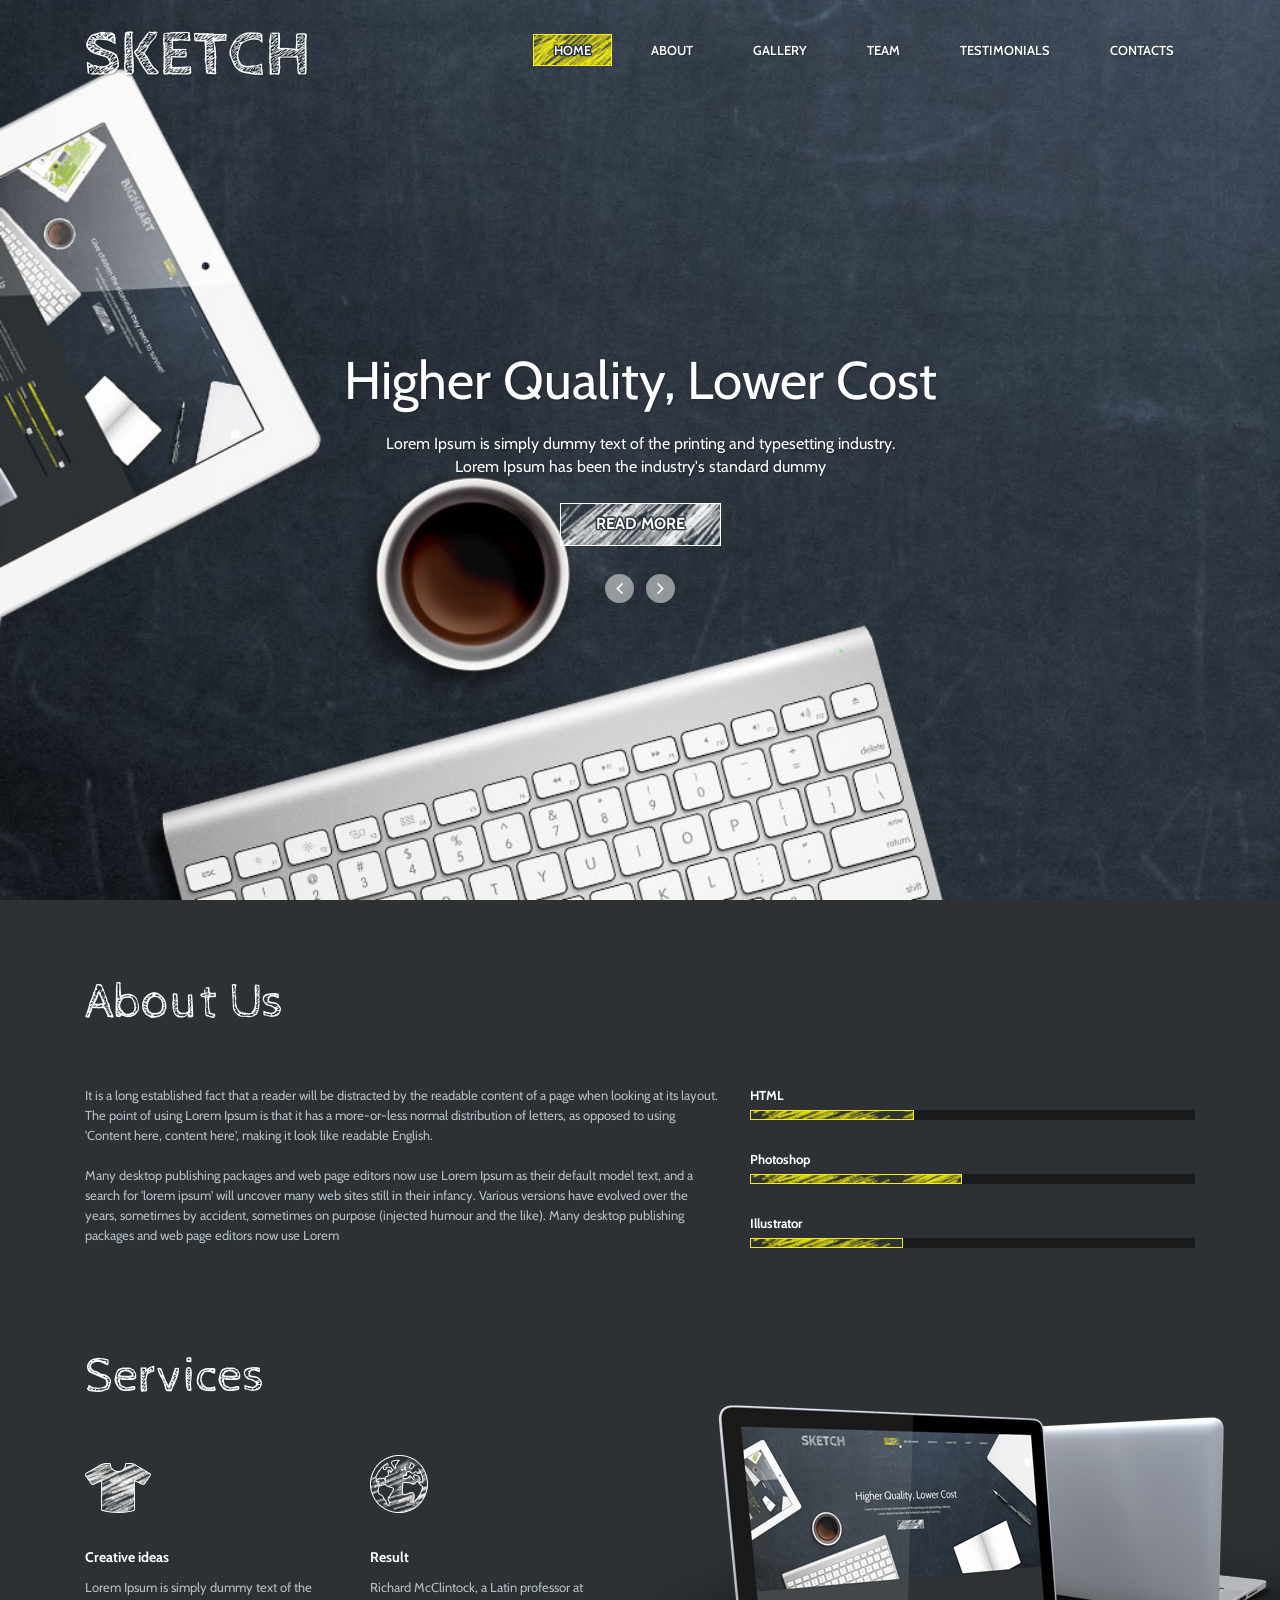
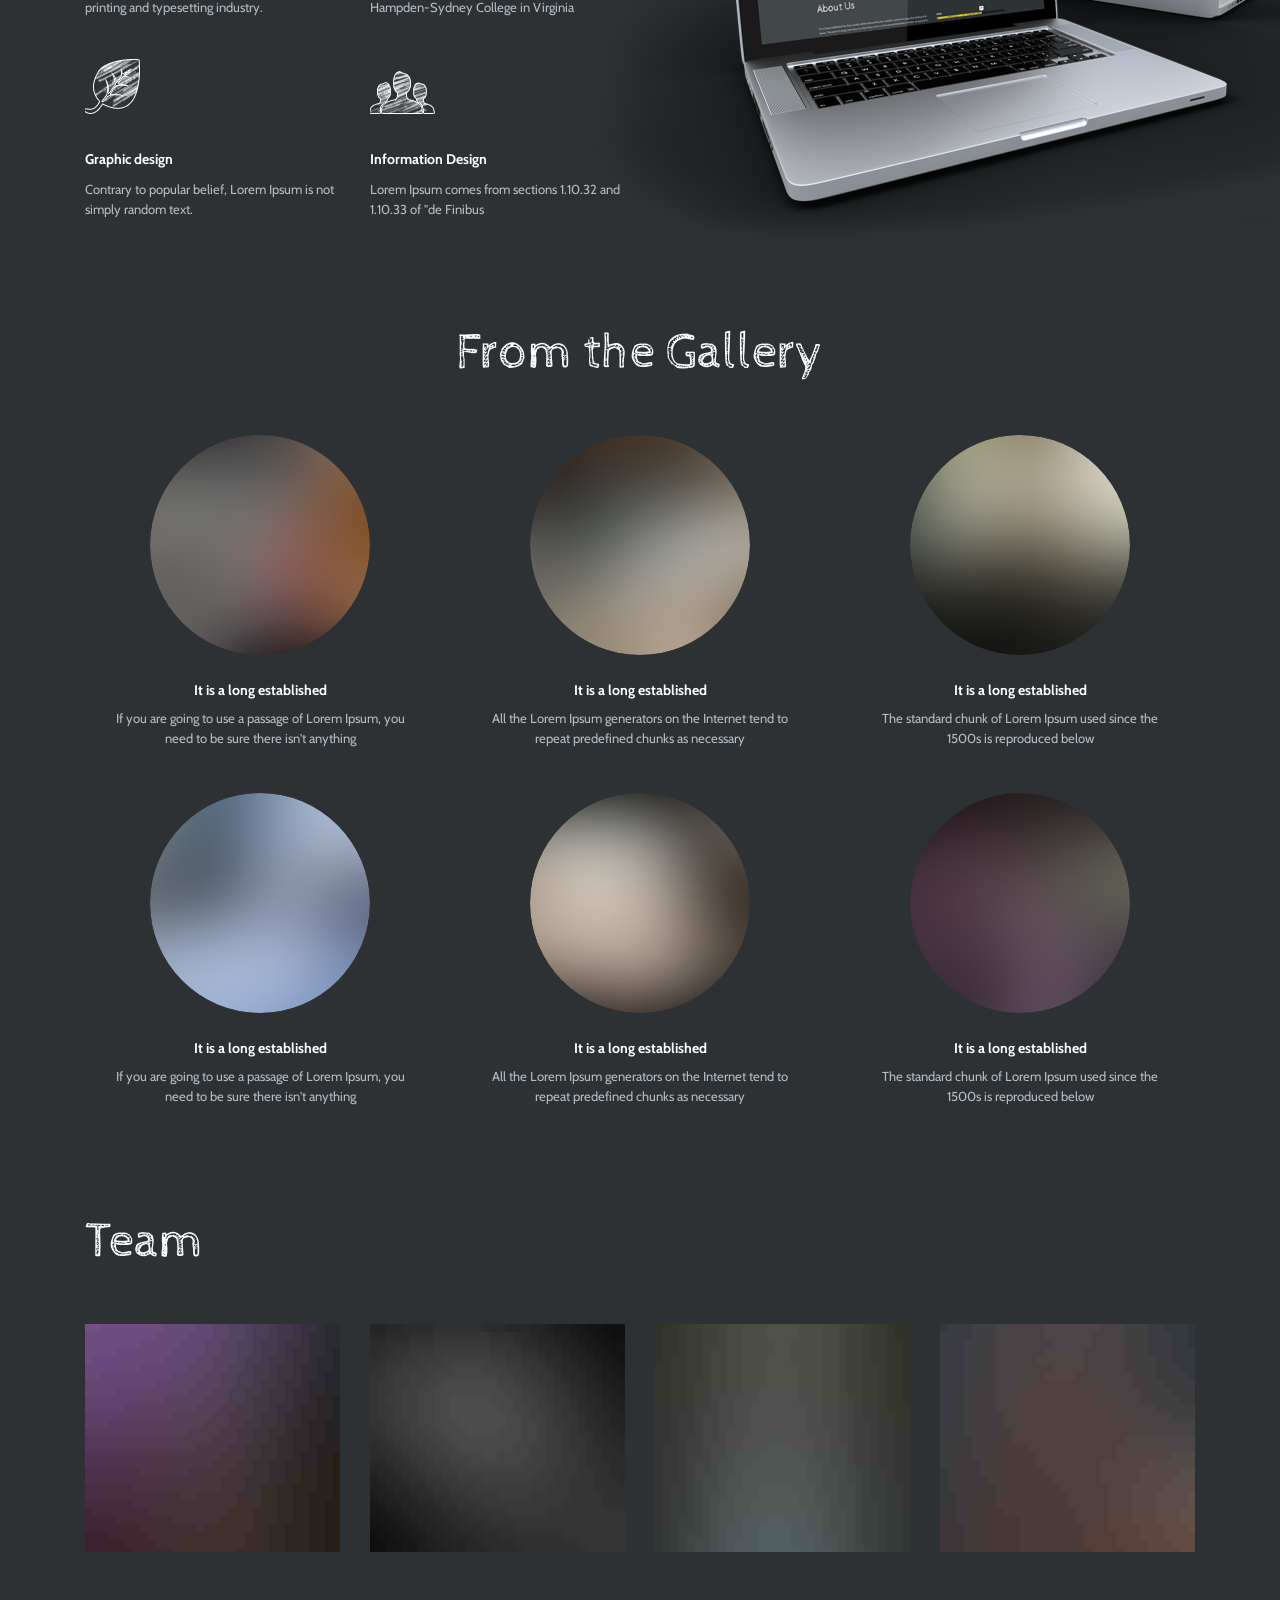
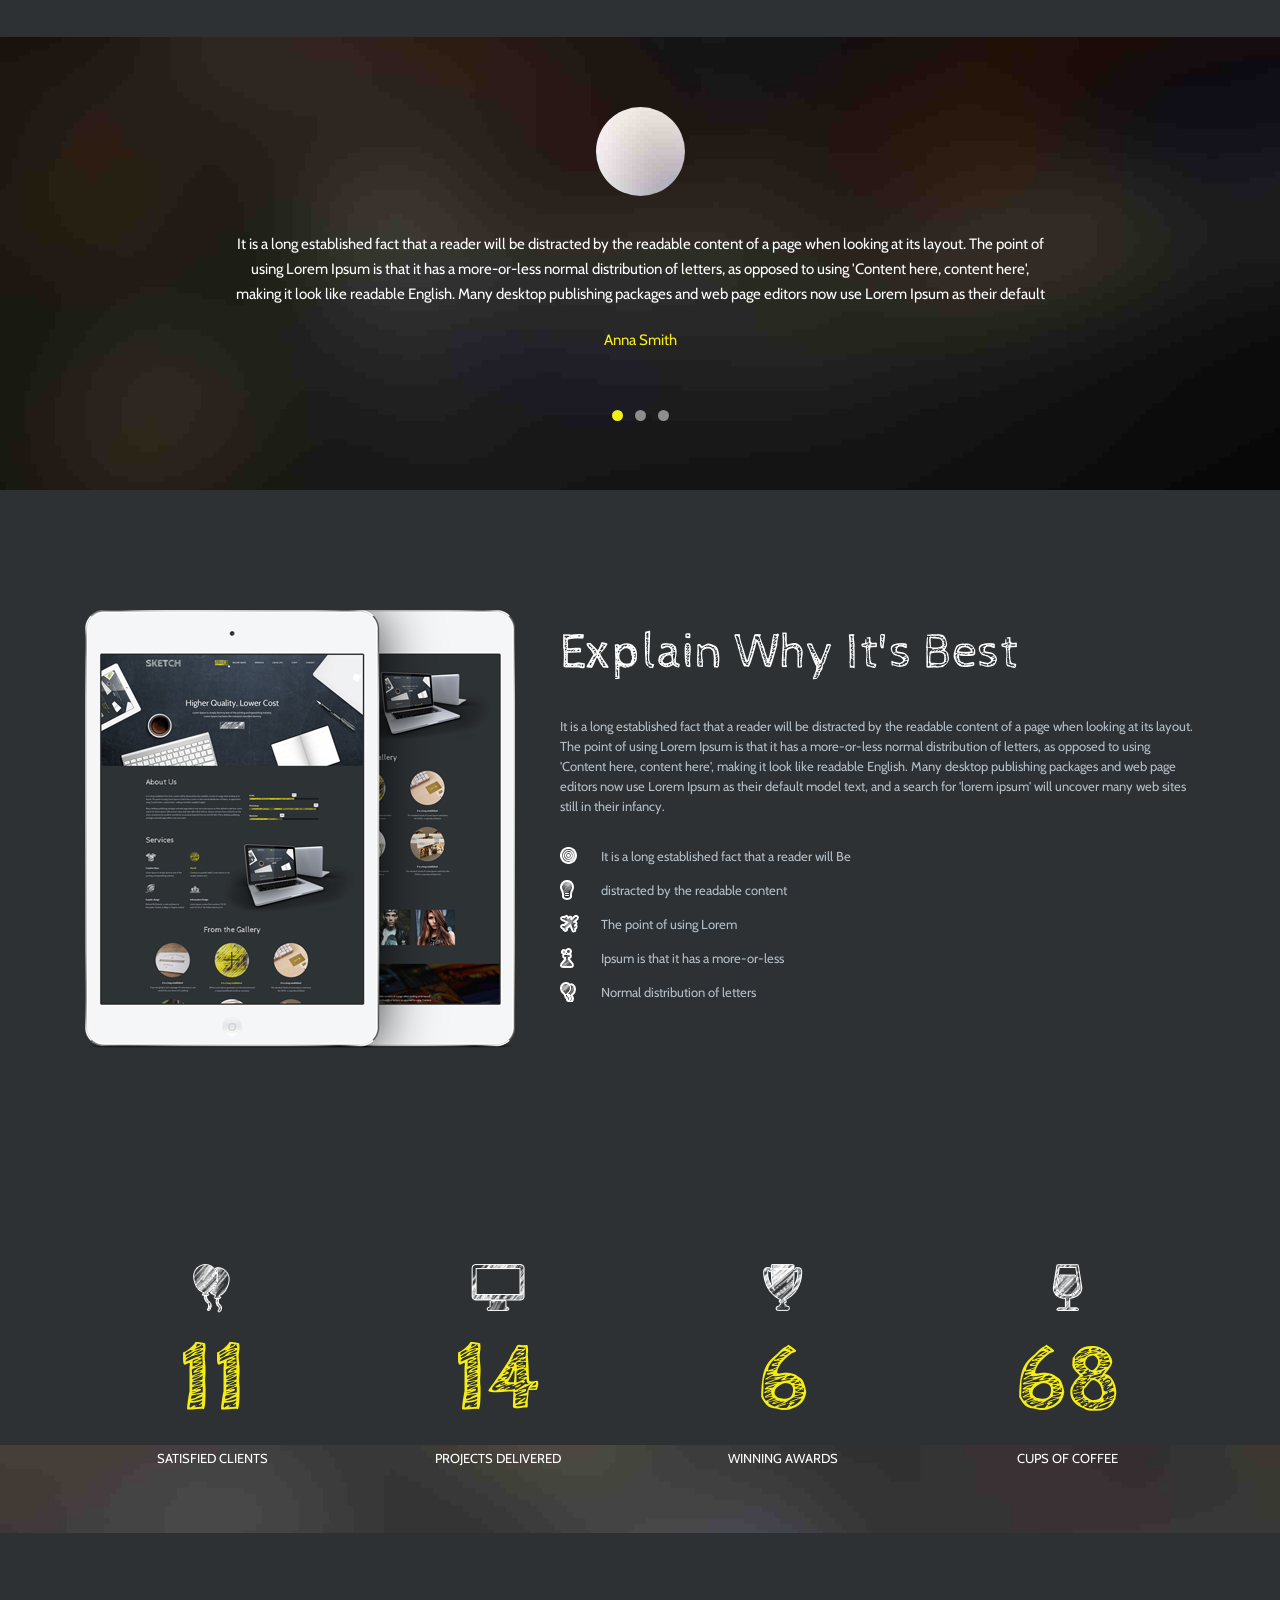
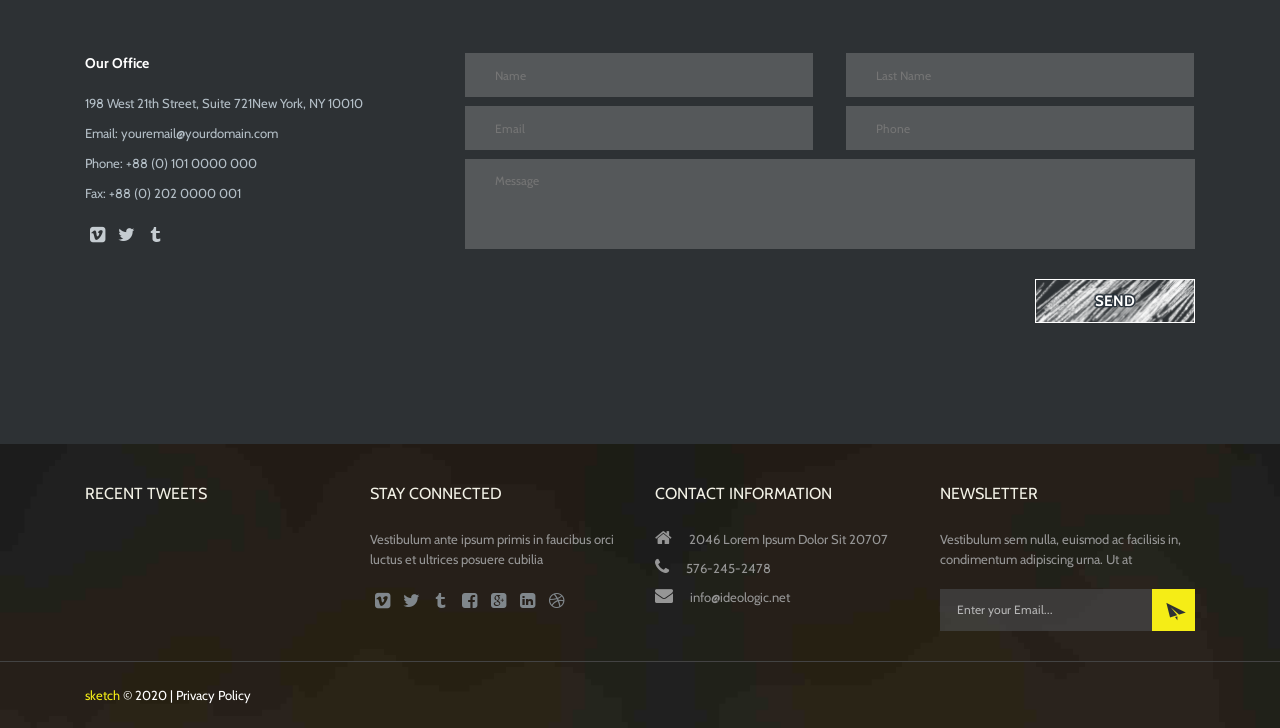
<file: original/index.html>
<!DOCTYPE html>
<html lang="en">
<head>

    <meta charset="utf-8">
    <title>SketchDev</title>
    <meta name="viewport" content="width=device-width, initial-scale=1.0">
    <meta name="description" content="">
    <meta name="author" content="">

    <link rel="shortcut icon" href="favicon.ico">

    <!-- css -->
    <link href="/original/css/bootstrap.min.css" rel="stylesheet" type="text/css" />
    <link href="/original/css/flexslider.css" rel="stylesheet" type="text/css" />
    <link href="/original/css/font-awesome.min.css" rel="stylesheet" type="text/css" />
    <link href="/original/css/prettyPhoto.css" rel="stylesheet" type="text/css" />
    <link href="/original/css/style.css" rel="stylesheet" type="text/css" />
    <link href="/original/css/responsive.css" rel="stylesheet" type="text/css" />

    <!-- Fonts -->
    <link href='http://fonts.googleapis.com/css?family=Cabin:400,400italic,500,500italic,600,600italic,700,700italic' rel='stylesheet' type='text/css'>
    <link href='http://fonts.googleapis.com/css?family=Cabin+Sketch:400,700' rel='stylesheet' type='text/css'>

    <!-- Scripts -->
    <!--[if IE]><script src="http://html5shiv.googlecode.com/svn/trunk/html5.js"></script><![endif]-->
    <!--[if IE]><html class="ie" lang="en"> <![endif]-->

    <script src="/original/js/jquery.min.js" type="text/javascript"></script>
    <script src="/original/js/bootstrap.min.js" type="text/javascript"></script>
    <script src="/original/js/jquery.flexslider-min.js" type="text/javascript"></script>
    <script src="/original/js/jquery.prettyPhoto.js" type="text/javascript"></script>

    <script src="/original/js/parallax.js" type="text/javascript"></script>
    <script src="/original/js/myscript.js" type="text/javascript"></script>



</head>
<body>

<!-- PAGE -->
<div id="page">

    <!-- HEADER -->
    <header>
        <div class="container">
            <div class="logo"><a href="index.php"><img src="images/logo.png" alt="" /></a></div>

            <div class="main_menu">
                <ul>
                    <li class="active scroll_btn"><a href="#home">Home</a></li>
                    <li class="scroll_btn"><a href="#about">About</a></li>
                    <li class="scroll_btn"><a href="#gallery">Gallery</a></li>
                    <li class="scroll_btn"><a href="#team">Team</a></li>
                    <li class="scroll_btn"><a href="#testimonials">Testimonials</a></li>
                    <li class="scroll_btn"><a href="#contacts">Contacts</a></li>
                </ul>
            </div><!-- //MENU -->
        </div>
    </header><!-- //HEADER -->


    <!-- HOME -->
    <section id="home" class="pad0">
        <div class="flexslider top_slider">
            <ul class="slides">
                <li class="slide1">
                    <div class="container">
                        <div class="top_slider_cap center">
                            <h1>Higher Quality, Lower Cost</h1>
                            <p>Lorem Ipsum is simply dummy text of the printing and typesetting industry. Lorem Ipsum has been the industry's standard dummy</p>
                            <a class="slide_btn_active" href="javascript:void(0);">Read More</a>
                        </div>
                    </div>
                </li>
                <li class="slide2">
                    <div class="container">
                        <div class="top_slider_cap center">
                            <h1>Lorem ipsum dolor sit amet, consetur</h1>
                            <p>Sed ut perspiciatis unde omnis iste natus error sit voluptatem accusantium doloremque laudantium, totam rem aperiam.</p>
                            <a class="slide_btn_active" href="javascript:void(0);">About Us</a>
                        </div>
                    </div>
                </li>
            </ul>
        </div>
    </section><!-- //HOME -->

    <section id="about">

        <!-- Container -->
        <div class="container">

            <!-- Page Title -->
            <div class="page_title">
                <h2>About Us</h2>
            </div><!-- //Page Title -->

            <!-- Row -->
            <div class="row">
                <div class="col-lg-7 col-md-7 padbot30">
                    <p>It is a long established fact that a reader will be distracted by the readable content of a page when looking at its layout. The point of using Lorem Ipsum is that it has a more-or-less normal distribution of letters, as opposed to using 'Content here, content here', making it look like readable English.</p>
                    <p>Many desktop publishing packages and web page editors now use Lorem Ipsum as their default model text, and a search for 'lorem ipsum' will uncover many web sites still in their infancy. Various versions have evolved over the years, sometimes by accident, sometimes on purpose (injected humour and the like). Many desktop publishing packages and web page editors now use Lorem</p>
                </div>
                <div class="col-lg-5 col-md-5 padbot30">
                    <div class="our-skills">
                        <div class="skill_item">
                            <span>HTML</span>
                            <div class="skill-bar" href="javascript:void(0);">
                                <div class="progress-complete" data-width="57%"></div>
                            </div>
                        </div>
                        <div class="skill_item">
                            <span>Photoshop</span>
                            <div class="skill-bar" href="javascript:void(0);">
                                <div class="progress-complete" data-width="97%"></div>
                            </div>
                        </div>
                        <div class="skill_item">
                            <span>Illustrator</span>
                            <div class="skill-bar" href="javascript:void(0);">
                                <div class="progress-complete" data-width="48%"></div>
                            </div>
                        </div>
                    </div>
                </div>
            </div><!-- //Row -->

            <div id="services">

                <!-- Page Title -->
                <div class="page_title">
                    <h2>Services</h2>
                </div><!-- //Page Title -->

                <!-- Row -->
                <div class="row services_wrap">
                    <div class="col-lg-3 col-md-3 col-sm-6 col-xs-6 col-ss-12">
                        <div class="service_item padbot30">
                            <div class="serv_icon_wrap">
                                <img class="serv_icon" src="images/serv_icon1.png" alt="" />
                                <img class="serv_icon_h" src="images/serv_icon1_h.png" alt="" />
                            </div>
                            <h4>Creative ideas</h4>
                            <span>Lorem Ipsum is simply dummy text of the printing and typesetting industry.</span>
                        </div>
                        <div class="service_item padbot30">
                            <div class="serv_icon_wrap">
                                <img class="serv_icon" src="images/serv_icon3.png" alt="" />
                                <img class="serv_icon_h" src="images/serv_icon3_h.png" alt="" />
                            </div>
                            <h4>Graphic design</h4>
                            <span>Contrary to popular belief, Lorem Ipsum is not simply random text.</span>
                        </div>
                    </div>
                    <div class="col-lg-3 col-md-3 col-sm-6 col-xs-6 col-ss-12">
                        <div class="service_item padbot30">
                            <div class="serv_icon_wrap">
                                <img class="serv_icon" src="images/serv_icon2.png" alt="" />
                                <img class="serv_icon_h" src="images/serv_icon2_h.png" alt="" />
                            </div>
                            <h4>Result</h4>
                            <span>Richard McClintock, a Latin professor at Hampden-Sydney College in Virginia</span>
                        </div>
                        <div class="service_item padbot30">
                            <div class="serv_icon_wrap">
                                <img class="serv_icon" src="images/serv_icon4.png" alt="" />
                                <img class="serv_icon_h" src="images/serv_icon4_h.png" alt="" />
                            </div>
                            <h4>Information Design</h4>
                            <span>Lorem Ipsum comes from sections 1.10.32 and 1.10.33 of "de Finibus</span>
                        </div>
                    </div>
                    <div class="services_img">
                        <img src="images/services_img.png" alt="" />
                    </div>
                </div><!-- //Row -->
            </div><!-- //Container -->
        </div><!-- //Container -->
    </section>

    <section id="gallery">

        <!-- Container -->
        <div class="container">

            <!-- Page Title -->
            <div class="page_title center">
                <h2>From the Gallery</h2>
            </div><!-- //Page Title -->

            <!-- Row -->
            <div class="row">
                <div class="col-lg-4 col-md-4 col-sm-4 col-xs-6 col-ss-12 padbot30">
                    <div class="gallery_item center">
                        <a class="gallery_img" href="images/gallery/1_big.jpg" rel="prettyPhoto[portfolio1]"><img src="images/gallery/1.jpg" alt="" /></a>
                        <h4 class="gallery_title"><a href="javascript:void(0);">It is a long established</a></h4>
                        <span>If you are going to use a passage of Lorem Ipsum, you need to be sure there isn't anything</span>
                    </div>
                </div>
                <div class="col-lg-4 col-md-4 col-sm-4 col-xs-6 col-ss-12 padbot30">
                    <div class="gallery_item center">
                        <a class="gallery_img" href="images/gallery/2_big.jpg" rel="prettyPhoto[portfolio1]"><img src="images/gallery/2.jpg" alt="" /></a>
                        <h4 class="gallery_title"><a href="javascript:void(0);">It is a long established</a></h4>
                        <span>All the Lorem Ipsum generators on the Internet tend to repeat predefined chunks as necessary</span>
                    </div>
                </div>
                <div class="col-lg-4 col-md-4 col-sm-4 col-xs-6 col-ss-12 padbot30">
                    <div class="gallery_item center">
                        <a class="gallery_img" href="images/gallery/3_big.jpg" rel="prettyPhoto[portfolio1]"><img src="images/gallery/3.jpg" alt="" /></a>
                        <h4 class="gallery_title"><a href="javascript:void(0);">It is a long established</a></h4>
                        <span>The standard chunk of Lorem Ipsum used since the 1500s  is reproduced below</span>
                    </div>
                </div>
                <div class="col-lg-4 col-md-4 col-sm-4 col-xs-6 col-ss-12 padbot30">
                    <div class="gallery_item center">
                        <a class="gallery_img" href="images/gallery/4_big.jpg" rel="prettyPhoto[portfolio1]"><img src="images/gallery/4.jpg" alt="" /></a>
                        <h4 class="gallery_title"><a href="javascript:void(0);">It is a long established</a></h4>
                        <span>If you are going to use a passage of Lorem Ipsum, you need to be sure there isn't anything</span>
                    </div>
                </div>
                <div class="col-lg-4 col-md-4 col-sm-4 col-xs-6 col-ss-12 padbot30">
                    <div class="gallery_item center">
                        <a class="gallery_img" href="images/gallery/5_big.jpg" rel="prettyPhoto[portfolio1]"><img src="images/gallery/5.jpg" alt="" /></a>
                        <h4 class="gallery_title"><a href="javascript:void(0);">It is a long established</a></h4>
                        <span>All the Lorem Ipsum generators on the Internet tend to repeat predefined chunks as necessary</span>
                    </div>
                </div>
                <div class="col-lg-4 col-md-4 col-sm-4 col-xs-6 col-ss-12 padbot30">
                    <div class="gallery_item center">
                        <a class="gallery_img" href="images/gallery/6_big.jpg" rel="prettyPhoto[portfolio1]"><img src="images/gallery/6.jpg" alt="" /></a>
                        <h4 class="gallery_title"><a href="javascript:void(0);">It is a long established</a></h4>
                        <span>The standard chunk of Lorem Ipsum used since the 1500s  is reproduced below</span>
                    </div>
                </div>
            </div><!-- //Row -->
        </div><!-- //Container -->
    </section>

    <section id="team">

        <!-- Container -->
        <div class="container">

            <!-- Page Title -->
            <div class="page_title">
                <h2>Team</h2>
            </div><!-- //Page Title -->


            <!-- Row -->
            <div class="row">
                <div class="team_wrap">
                    <div class="col-lg-3 col-md-3 col-sm-6 col-xs-6 col-ss-12 padbot30">
                        <div class="team_item center">
                            <div class="team_info">
                                <h3 class="team_name">John Smith</h3>
                                <h4 class="team_position">Designer</h4>
                            </div>
                            <img class="team_foto" src="images/team/1.jpg" alt="" />
                            <div class="team_social">
                                <a href="javascript:void(0);"><i class="fa fa-vimeo-square"></i></a>
                                <a href="javascript:void(0);"><i class="fa fa-twitter"></i></a>
                                <a href="javascript:void(0);"><i class="fa fa-facebook"></i></a>
                            </div>
                        </div>
                    </div>
                    <div class="col-lg-3 col-md-3 col-sm-6 col-xs-6 col-ss-12 padbot30">
                        <div class="team_item center">
                            <div class="team_info">
                                <h3 class="team_name">Anna Smith</h3>
                                <h4 class="team_position">Designer</h4>
                            </div>
                            <img class="team_foto" src="images/team/2.jpg" alt="" />
                            <div class="team_social">
                                <a href="javascript:void(0);"><i class="fa fa-vimeo-square"></i></a>
                                <a href="javascript:void(0);"><i class="fa fa-twitter"></i></a>
                                <a href="javascript:void(0);"><i class="fa fa-facebook"></i></a>
                            </div>
                        </div>
                    </div>
                    <div class="col-lg-3 col-md-3 col-sm-6 col-xs-6 col-ss-12 padbot30">
                        <div class="team_item center">
                            <div class="team_info">
                                <h3 class="team_name">John Smith</h3>
                                <h4 class="team_position">Designer</h4>
                            </div>
                            <img class="team_foto" src="images/team/3.jpg" alt="" />
                            <div class="team_social">
                                <a href="javascript:void(0);"><i class="fa fa-vimeo-square"></i></a>
                                <a href="javascript:void(0);"><i class="fa fa-twitter"></i></a>
                                <a href="javascript:void(0);"><i class="fa fa-facebook"></i></a>
                            </div>
                        </div>
                    </div>
                    <div class="col-lg-3 col-md-3 col-sm-6 col-xs-6 col-ss-12 padbot30">
                        <div class="team_item center">
                            <div class="team_info">
                                <h3 class="team_name">Anna Smith</h3>
                                <h4 class="team_position">Designer</h4>
                            </div>
                            <img class="team_foto" src="images/team/4.jpg" alt="" />
                            <div class="team_social">
                                <a href="javascript:void(0);"><i class="fa fa-vimeo-square"></i></a>
                                <a href="javascript:void(0);"><i class="fa fa-twitter"></i></a>
                                <a href="javascript:void(0);"><i class="fa fa-facebook"></i></a>
                            </div>
                        </div>
                    </div>
                </div>
            </div><!-- //Row -->
        </div><!-- //Container -->
    </section>

    <section id="testimonials">
        <div class="container">
            <div class="row">
                <div class="flexslider testimonials_carousel">
                    <ul class="slides">
                        <li>
                            <div class="testimonials_wrap">
                                <img src="images/testim_author1.jpg" alt="" />
                                <p>It is a long established fact that a reader will be distracted by the readable content of a page when looking at its layout. The point of using Lorem Ipsum is that it has a more-or-less normal distribution of letters, as opposed to using 'Content here, content here', making it look like readable English. Many desktop publishing packages and web page editors now use Lorem Ipsum as their default</p>
                                <span>Anna Smith</span>
                            </div>
                        </li>
                        <li>
                            <div class="testimonials_wrap">
                                <img src="images/testim_author2.jpg" alt="" />
                                <p>Sed ut perspiciatis unde omnis iste natus error sit voluptatem accusantium doloremque laudantium, totam rem aperiam, eaque ipsa quae ab illo inventore veritatis et quasi architecto beatae vitae dicta sunt explicabo. Nemo enim ipsam voluptatem quia voluptas sit aspernatur aut odit aut fugit, sed quia consequuntur magni dolores eos qui ratione voluptatem sequi nesciunt.</p>
                                <span>Anna Smith</span>
                            </div>
                        </li>
                        <li>
                            <div class="testimonials_wrap">
                                <img src="images/testim_author3.jpg" alt="" />
                                <p>Neque porro quisquam est, qui dolorem ipsum quia dolor sit amet, consectetur, adipisci velit, sed quia non numquam eius modi tempora incidunt ut labore et dolore magnam aliquam quaerat voluptatem. Ut enim ad minima veniam, quis nostrum exercitationem ullam corporis suscipit laboriosam, nisi ut aliquid ex ea commodi consequatur? Quis autem vel eum iure reprehenderit qui in ea voluptate velit esse quam nihil molestiae consequatur, vel illum qui dolorem eum fugiat quo voluptas nulla pariatur?</p>
                                <span>John Smith</span>
                            </div>
                        </li>
                    </ul>
                </div>
            </div>
        </div>
    </section>

    <section id="content_type9">
        <div class="container">
            <div class="row">
                <div class="col-lg-5 col-md-5 padbot30">
                    <img src="images/content_type9_img.png" alt="" />
                </div>
                <div class="col-lg-7 col-md-7 padbot30 content_type9_content">
                    <div class="page_title"><h2>Explain Why It's Best</h2></div>
                    <p class="margbot30">It is a long established fact that a reader will be distracted by the readable content of a page when looking at its layout. The point of using Lorem Ipsum is that it has a more-or-less normal distribution of letters, as opposed to using 'Content here, content here', making it look like readable English. Many desktop publishing packages and web page editors now use Lorem Ipsum as their default model text, and a search for 'lorem ipsum' will uncover many web sites still in their infancy.</p>
                    <ul>
                        <li><img src="images/i1.png" alt="" />It is a long established fact that a reader will Be</li>
                        <li><img src="images/i2.png" alt="" />distracted by the readable content</li>
                        <li><img src="images/i3.png" alt="" />The point of using Lorem</li>
                        <li><img src="images/i4.png" alt="" />Ipsum is that it has a more-or-less</li>
                        <li><img src="images/i5.png" alt="" />Normal distribution of letters</li>
                    </ul>
                </div>
            </div>
        </div>
    </section>

    <section id="facts">

        <!-- Container -->
        <div class="container">

            <!-- Row -->
            <div class="row">
                <div class="facts_wrap">
                    <div class="col-lg-3 col-md-3 col-sm-3 col-xs-3 padbot30">
                        <div data-perc="50" class="fun_fact center"><img src="images/fact_i1.png" alt="" /><span class="count">50</span><p>Satisfied clients</p></div>
                    </div>
                    <div class="col-lg-3 col-md-3 col-sm-3 col-xs-3 padbot30">
                        <div data-perc="68" class="fun_fact center"><img src="images/fact_i2.png" alt="" /><span class="count">68</span><p>Projects delivered</p></div>
                    </div>
                    <div class="col-lg-3 col-md-3 col-sm-3 col-xs-3 padbot30">
                        <div data-perc="28" class="fun_fact center"><img src="images/fact_i3.png" alt="" /><span class="count">28</span><p>Winning awards</p></div>
                    </div>
                    <div class="col-lg-3 col-md-3 col-sm-3 col-xs-3 padbot30">
                        <div data-perc="320" class="fun_fact center"><img src="images/fact_i4.png" alt="" /><span class="count">320</span><p>Cups of coffee</p></div>
                    </div>
                    <script>
                        jQuery(document).ready(function() {
                            jQuery('#facts').appear(function() {
                                jQuery("#facts .fun_fact .count").each(function() {
                                    var counter = jQuery(this).html();
                                    jQuery(this).countTo({
                                        from: 0,
                                        to: counter,
                                        speed: 3500,
                                        refreshInterval: 20,
                                    });
                                });
                            });
                        });
                    </script>
                </div>
            </div><!-- //Row -->
        </div><!-- //Container -->
    </section>

    <section id="contacts">
        <div class="container">
            <div class="row">
                <div class="col-lg-4 col-md-4 col-sm-4 padbot30 ouroffice_wrap">
                    <h4>Our Office</h4>
                    <ul>
                        <li>198  West 21th Street, Suite 721New York, NY 10010</li>
                        <li>Email: youremail@yourdomain.com</li>
                        <li>Phone: +88 (0) 101 0000 000</li>
                        <li>Fax: +88 (0) 202 0000 001</li>
                    </ul>
                    <div class="social">
                        <a href="javascript:void(0);"><i class="fa fa-vimeo-square"></i></a>
                        <a href="javascript:void(0);"><i class="fa fa-twitter"></i></a>
                        <a href="javascript:void(0);"><i class="fa fa-tumblr"></i></a>
                    </div>
                </div>
                <div class="col-lg-8 col-md-8 col-sm-8 padbot30">
                    <div class="contact_form">
                        <div id="note"></div>
                        <div id="fields">
                            <form id="ajax-contact-form" action="">
                                <input type="text" name="name" value="" placeholder="Name" />
                                <input class="marg0" type="text" name="last-name" value="" placeholder="Last Name" />
                                <input type="text" name="email" value="" placeholder="Email" />
                                <input class="marg0" type="text" name="Phone" value="" placeholder="Phone" />
                                <textarea name="message" placeholder="Message" ></textarea><br>
                                <input type="submit" value="Send" />
                                <div class="clear"></div>
                            </form>
                        </div>
                    </div>
                </div>
            </div>
        </div><!-- //Container -->
    </section>

    <footer>
        <div class="container">
            <div class="row">
                <div class="col-lg-3 col-md-3 col-sm-6 padbot30">
                    <div class="widget widget_twitter">
                        <h4>Recent tweets</h4>
                        <div class="twitter_wrap">
                            <ul class="twitter_list tweet_module"></ul>
                        </div>
                    </div>
                </div>
                <div class="col-lg-3 col-md-3 col-sm-6 padbot30">
                    <div class="widget widget_stay_connected">
                        <h4>Stay connected</h4>
                        <p>Vestibulum ante ipsum primis in faucibus orci luctus et ultrices posuere cubilia</p>
                        <div class="social">
                            <a href="javascript:void(0);"><i class="fa fa-vimeo-square"></i></a>
                            <a href="javascript:void(0);"><i class="fa fa-twitter"></i></a>
                            <a href="javascript:void(0);"><i class="fa fa-tumblr"></i></a>
                            <a href="javascript:void(0);"><i class="fa fa-facebook-square"></i></a>
                            <a href="javascript:void(0);"><i class="fa fa-google-plus-square"></i></a>
                            <a href="javascript:void(0);"><i class="fa fa-linkedin-square"></i></a>
                            <a href="javascript:void(0);"><i class="fa fa-dribbble"></i></a>
                        </div>
                    </div>
                </div>

                <div class="widgets_clear clear"></div>

                <div class="col-lg-3 col-md-3 col-sm-6 padbot30">
                    <div class="widget widget_contact_inf">
                        <h4>Contact Information</h4>
                        <ul>
                            <li><i class="fa fa-home"></i><span>2046 Lorem Ipsum Dolor Sit 20707</span></li>
                            <li><i class="fa fa-phone"></i><span>576-245-2478</span></li>
                            <li><i class="fa fa-envelope"></i><span>info@ideologic.net</span></li>
                        </ul>
                    </div>
                </div>
                <div class="col-lg-3 col-md-3 col-sm-6 padbot30">
                    <div class="widget widget_contact_inf">
                        <h4>Newsletter</h4>
                        <p>Vestibulum sem nulla, euismod ac facilisis in, condimentum adipiscing urna. Ut at</p>
                        <div class="newsletter_form">
                            <form action="">
                                <input type="text" name="email" value="Enter your Email..." onFocus="if (this.value == 'Enter your Email...') this.value = '';" onBlur="if (this.value == '') this.value = 'Enter your Email...';" />
                                <input type="submit" value="Submit" />
                            </form>
                        </div>
                    </div>
                </div>
            </div>
        </div>

        <div id="copyright">
            <div class="container"><span>sketch</span> © 2020 | Privacy Policy</div>
        </div>
    </footer>
</div><!-- //Page -->
</body>
</html>
</file>
<file: original/css/prettyPhoto.css>
div.pp_default .pp_top,div.pp_default .pp_top .pp_middle,div.pp_default .pp_top .pp_left,div.pp_default .pp_top .pp_right,div.pp_default .pp_bottom,div.pp_default .pp_bottom .pp_left,div.pp_default .pp_bottom .pp_middle,div.pp_default .pp_bottom .pp_right{height:13px}
div.pp_default .pp_top .pp_left{background:url(../images/prettyPhoto/default/sprite.png) -78px -93px no-repeat}
div.pp_default .pp_top .pp_middle{background:url(../images/prettyPhoto/default/sprite_x.png) top left repeat-x}
div.pp_default .pp_top .pp_right{background:url(../images/prettyPhoto/default/sprite.png) -112px -93px no-repeat}
div.pp_default .pp_content .ppt{color:#f8f8f8}
div.pp_default .pp_content_container .pp_left{background:url(../images/prettyPhoto/default/sprite_y.png) -7px 0 repeat-y;padding-left:13px}
div.pp_default .pp_content_container .pp_right{background:url(../images/prettyPhoto/default/sprite_y.png) top right repeat-y;padding-right:13px}
div.pp_default .pp_next:hover{background:url(../images/prettyPhoto/default/sprite_next.png) center right no-repeat;cursor:pointer}
div.pp_default .pp_previous:hover{background:url(../images/prettyPhoto/default/sprite_prev.png) center left no-repeat;cursor:pointer}
div.pp_default .pp_expand{background:url(../images/prettyPhoto/default/sprite.png) 0 -29px no-repeat;cursor:pointer;width:28px;height:28px}
div.pp_default .pp_expand:hover{background:url(../images/prettyPhoto/default/sprite.png) 0 -56px no-repeat;cursor:pointer}
div.pp_default .pp_contract{background:url(../images/prettyPhoto/default/sprite.png) 0 -84px no-repeat;cursor:pointer;width:28px;height:28px}
div.pp_default .pp_contract:hover{background:url(../images/prettyPhoto/default/sprite.png) 0 -113px no-repeat;cursor:pointer}
div.pp_default .pp_close{width:30px;height:30px;background:url(../images/prettyPhoto/default/sprite.png) 2px 1px no-repeat;cursor:pointer}
div.pp_default .pp_gallery ul li a{background:url(../images/prettyPhoto/default/default_thumb.png) center center #f8f8f8;border:1px solid #aaa}
div.pp_default .pp_social{margin-top:7px}
div.pp_default .pp_gallery a.pp_arrow_previous,div.pp_default .pp_gallery a.pp_arrow_next{position:static;left:auto}
div.pp_default .pp_nav .pp_play,div.pp_default .pp_nav .pp_pause{background:url(../images/prettyPhoto/default/sprite.png) -51px 1px no-repeat;height:30px;width:30px}
div.pp_default .pp_nav .pp_pause{background-position:-51px -29px}
div.pp_default a.pp_arrow_previous,div.pp_default a.pp_arrow_next{background:url(../images/prettyPhoto/default/sprite.png) -31px -3px no-repeat;height:20px;width:20px;margin:4px 0 0}
div.pp_default a.pp_arrow_next{left:52px;background-position:-82px -3px}
div.pp_default .pp_content_container .pp_details{margin-top:5px}
div.pp_default .pp_nav{clear:none;height:30px;width:110px;position:relative}
div.pp_default .pp_nav .currentTextHolder{font-family:Georgia;font-style:italic;color:#999;font-size:11px;left:75px;line-height:25px;position:absolute;top:2px;margin:0;padding:0 0 0 10px}
div.pp_default .pp_close:hover,div.pp_default .pp_nav .pp_play:hover,div.pp_default .pp_nav .pp_pause:hover,div.pp_default .pp_arrow_next:hover,div.pp_default .pp_arrow_previous:hover{opacity:0.7}
div.pp_default .pp_description{font-size:11px;font-weight:700;line-height:14px;margin:5px 50px 5px 0}
div.pp_default .pp_bottom .pp_left{background:url(../images/prettyPhoto/default/sprite.png) -78px -127px no-repeat}
div.pp_default .pp_bottom .pp_middle{background:url(../images/prettyPhoto/default/sprite_x.png) bottom left repeat-x}
div.pp_default .pp_bottom .pp_right{background:url(../images/prettyPhoto/default/sprite.png) -112px -127px no-repeat}
div.pp_default .pp_loaderIcon{background:url(../images/prettyPhoto/default/loader.gif) center center no-repeat}
div.light_rounded .pp_top .pp_left{background:url(../images/prettyPhoto/light_rounded/sprite.png) -88px -53px no-repeat}
div.light_rounded .pp_top .pp_right{background:url(../images/prettyPhoto/light_rounded/sprite.png) -110px -53px no-repeat}
div.light_rounded .pp_next:hover{background:url(../images/prettyPhoto/light_rounded/btnNext.png) center right no-repeat;cursor:pointer}
div.light_rounded .pp_previous:hover{background:url(../images/prettyPhoto/light_rounded/btnPrevious.png) center left no-repeat;cursor:pointer}
div.light_rounded .pp_expand{background:url(../images/prettyPhoto/light_rounded/sprite.png) -31px -26px no-repeat;cursor:pointer}
div.light_rounded .pp_expand:hover{background:url(../images/prettyPhoto/light_rounded/sprite.png) -31px -47px no-repeat;cursor:pointer}
div.light_rounded .pp_contract{background:url(../images/prettyPhoto/light_rounded/sprite.png) 0 -26px no-repeat;cursor:pointer}
div.light_rounded .pp_contract:hover{background:url(../images/prettyPhoto/light_rounded/sprite.png) 0 -47px no-repeat;cursor:pointer}
div.light_rounded .pp_close{width:75px;height:22px;background:url(../images/prettyPhoto/light_rounded/sprite.png) -1px -1px no-repeat;cursor:pointer}
div.light_rounded .pp_nav .pp_play{background:url(../images/prettyPhoto/light_rounded/sprite.png) -1px -100px no-repeat;height:15px;width:14px}
div.light_rounded .pp_nav .pp_pause{background:url(../images/prettyPhoto/light_rounded/sprite.png) -24px -100px no-repeat;height:15px;width:14px}
div.light_rounded .pp_arrow_previous{background:url(../images/prettyPhoto/light_rounded/sprite.png) 0 -71px no-repeat}
div.light_rounded .pp_arrow_next{background:url(../images/prettyPhoto/light_rounded/sprite.png) -22px -71px no-repeat}
div.light_rounded .pp_bottom .pp_left{background:url(../images/prettyPhoto/light_rounded/sprite.png) -88px -80px no-repeat}
div.light_rounded .pp_bottom .pp_right{background:url(../images/prettyPhoto/light_rounded/sprite.png) -110px -80px no-repeat}
div.dark_rounded .pp_top .pp_left{background:url(../images/prettyPhoto/dark_rounded/sprite.png) -88px -53px no-repeat}
div.dark_rounded .pp_top .pp_right{background:url(../images/prettyPhoto/dark_rounded/sprite.png) -110px -53px no-repeat}
div.dark_rounded .pp_content_container .pp_left{background:url(../images/prettyPhoto/dark_rounded/contentPattern.png) top left repeat-y}
div.dark_rounded .pp_content_container .pp_right{background:url(../images/prettyPhoto/dark_rounded/contentPattern.png) top right repeat-y}
div.dark_rounded .pp_next:hover{background:url(../images/prettyPhoto/dark_rounded/btnNext.png) center right no-repeat;cursor:pointer}
div.dark_rounded .pp_previous:hover{background:url(../images/prettyPhoto/dark_rounded/btnPrevious.png) center left no-repeat;cursor:pointer}
div.dark_rounded .pp_expand{background:url(../images/prettyPhoto/dark_rounded/sprite.png) -31px -26px no-repeat;cursor:pointer}
div.dark_rounded .pp_expand:hover{background:url(../images/prettyPhoto/dark_rounded/sprite.png) -31px -47px no-repeat;cursor:pointer}
div.dark_rounded .pp_contract{background:url(../images/prettyPhoto/dark_rounded/sprite.png) 0 -26px no-repeat;cursor:pointer}
div.dark_rounded .pp_contract:hover{background:url(../images/prettyPhoto/dark_rounded/sprite.png) 0 -47px no-repeat;cursor:pointer}
div.dark_rounded .pp_close{width:75px;height:22px;background:url(../images/prettyPhoto/dark_rounded/sprite.png) -1px -1px no-repeat;cursor:pointer}
div.dark_rounded .pp_description{margin-right:85px;color:#fff}
div.dark_rounded .pp_nav .pp_play{background:url(../images/prettyPhoto/dark_rounded/sprite.png) -1px -100px no-repeat;height:15px;width:14px}
div.dark_rounded .pp_nav .pp_pause{background:url(../images/prettyPhoto/dark_rounded/sprite.png) -24px -100px no-repeat;height:15px;width:14px}
div.dark_rounded .pp_arrow_previous{background:url(../images/prettyPhoto/dark_rounded/sprite.png) 0 -71px no-repeat}
div.dark_rounded .pp_arrow_next{background:url(../images/prettyPhoto/dark_rounded/sprite.png) -22px -71px no-repeat}
div.dark_rounded .pp_bottom .pp_left{background:url(../images/prettyPhoto/dark_rounded/sprite.png) -88px -80px no-repeat}
div.dark_rounded .pp_bottom .pp_right{background:url(../images/prettyPhoto/dark_rounded/sprite.png) -110px -80px no-repeat}
div.dark_rounded .pp_loaderIcon{background:url(../images/prettyPhoto/dark_rounded/loader.gif) center center no-repeat}
div.dark_square .pp_left,div.dark_square .pp_middle,div.dark_square .pp_right,div.dark_square .pp_content{background:#000}
div.dark_square .pp_description{color:#fff;margin:0 85px 0 0}
div.dark_square .pp_loaderIcon{background:url(../images/prettyPhoto/dark_square/loader.gif) center center no-repeat}
div.dark_square .pp_expand{background:url(../images/prettyPhoto/dark_square/sprite.png) -31px -26px no-repeat;cursor:pointer}
div.dark_square .pp_expand:hover{background:url(../images/prettyPhoto/dark_square/sprite.png) -31px -47px no-repeat;cursor:pointer}
div.dark_square .pp_contract{background:url(../images/prettyPhoto/dark_square/sprite.png) 0 -26px no-repeat;cursor:pointer}
div.dark_square .pp_contract:hover{background:url(../images/prettyPhoto/dark_square/sprite.png) 0 -47px no-repeat;cursor:pointer}
div.dark_square .pp_close{width:75px;height:22px;background:url(../images/prettyPhoto/dark_square/sprite.png) -1px -1px no-repeat;cursor:pointer}
div.dark_square .pp_nav{clear:none}
div.dark_square .pp_nav .pp_play{background:url(../images/prettyPhoto/dark_square/sprite.png) -1px -100px no-repeat;height:15px;width:14px}
div.dark_square .pp_nav .pp_pause{background:url(../images/prettyPhoto/dark_square/sprite.png) -24px -100px no-repeat;height:15px;width:14px}
div.dark_square .pp_arrow_previous{background:url(../images/prettyPhoto/dark_square/sprite.png) 0 -71px no-repeat}
div.dark_square .pp_arrow_next{background:url(../images/prettyPhoto/dark_square/sprite.png) -22px -71px no-repeat}
div.dark_square .pp_next:hover{background:url(../images/prettyPhoto/dark_square/btnNext.png) center right no-repeat;cursor:pointer}
div.dark_square .pp_previous:hover{background:url(../images/prettyPhoto/dark_square/btnPrevious.png) center left no-repeat;cursor:pointer}
div.light_square .pp_expand{background:url(../images/prettyPhoto/light_square/sprite.png) -31px -26px no-repeat;cursor:pointer}
div.light_square .pp_expand:hover{background:url(../images/prettyPhoto/light_square/sprite.png) -31px -47px no-repeat;cursor:pointer}
div.light_square .pp_contract{background:url(../images/prettyPhoto/light_square/sprite.png) 0 -26px no-repeat;cursor:pointer}
div.light_square .pp_contract:hover{background:url(../images/prettyPhoto/light_square/sprite.png) 0 -47px no-repeat;cursor:pointer}
div.light_square .pp_close{width:75px;height:22px;background:url(../images/prettyPhoto/light_square/sprite.png) -1px -1px no-repeat;cursor:pointer}
div.light_square .pp_nav .pp_play{background:url(../images/prettyPhoto/light_square/sprite.png) -1px -100px no-repeat;height:15px;width:14px}
div.light_square .pp_nav .pp_pause{background:url(../images/prettyPhoto/light_square/sprite.png) -24px -100px no-repeat;height:15px;width:14px}
div.light_square .pp_arrow_previous{background:url(../images/prettyPhoto/light_square/sprite.png) 0 -71px no-repeat}
div.light_square .pp_arrow_next{background:url(../images/prettyPhoto/light_square/sprite.png) -22px -71px no-repeat}
div.light_square .pp_next:hover{background:url(../images/prettyPhoto/light_square/btnNext.png) center right no-repeat;cursor:pointer}
div.light_square .pp_previous:hover{background:url(../images/prettyPhoto/light_square/btnPrevious.png) center left no-repeat;cursor:pointer}
div.facebook .pp_top .pp_left{background:url(../images/prettyPhoto/facebook/sprite.png) -88px -53px no-repeat}
div.facebook .pp_top .pp_middle{background:url(../images/prettyPhoto/facebook/contentPatternTop.png) top left repeat-x}
div.facebook .pp_top .pp_right{background:url(../images/prettyPhoto/facebook/sprite.png) -110px -53px no-repeat}
div.facebook .pp_content_container .pp_left{background:url(../images/prettyPhoto/facebook/contentPatternLeft.png) top left repeat-y}
div.facebook .pp_content_container .pp_right{background:url(../images/prettyPhoto/facebook/contentPatternRight.png) top right repeat-y}
div.facebook .pp_expand{background:url(../images/prettyPhoto/facebook/sprite.png) -31px -26px no-repeat;cursor:pointer}
div.facebook .pp_expand:hover{background:url(../images/prettyPhoto/facebook/sprite.png) -31px -47px no-repeat;cursor:pointer}
div.facebook .pp_contract{background:url(../images/prettyPhoto/facebook/sprite.png) 0 -26px no-repeat;cursor:pointer}
div.facebook .pp_contract:hover{background:url(../images/prettyPhoto/facebook/sprite.png) 0 -47px no-repeat;cursor:pointer}
div.facebook .pp_close{width:22px;height:22px;background:url(../images/prettyPhoto/facebook/sprite.png) -1px -1px no-repeat;cursor:pointer}
div.facebook .pp_description{margin:0 37px 0 0}
div.facebook .pp_loaderIcon{background:url(../images/prettyPhoto/facebook/loader.gif) center center no-repeat}
div.facebook .pp_arrow_previous{background:url(../images/prettyPhoto/facebook/sprite.png) 0 -71px no-repeat;height:22px;margin-top:0;width:22px}
div.facebook .pp_arrow_previous.disabled{background-position:0 -96px;cursor:default}
div.facebook .pp_arrow_next{background:url(../images/prettyPhoto/facebook/sprite.png) -32px -71px no-repeat;height:22px;margin-top:0;width:22px}
div.facebook .pp_arrow_next.disabled{background-position:-32px -96px;cursor:default}
div.facebook .pp_nav{margin-top:0}
div.facebook .pp_nav p{font-size:15px;padding:0 3px 0 4px}
div.facebook .pp_nav .pp_play{background:url(../images/prettyPhoto/facebook/sprite.png) -1px -123px no-repeat;height:22px;width:22px}
div.facebook .pp_nav .pp_pause{background:url(../images/prettyPhoto/facebook/sprite.png) -32px -123px no-repeat;height:22px;width:22px}
div.facebook .pp_next:hover{background:url(../images/prettyPhoto/facebook/btnNext.png) center right no-repeat;cursor:pointer}
div.facebook .pp_previous:hover{background:url(../images/prettyPhoto/facebook/btnPrevious.png) center left no-repeat;cursor:pointer}
div.facebook .pp_bottom .pp_left{background:url(../images/prettyPhoto/facebook/sprite.png) -88px -80px no-repeat}
div.facebook .pp_bottom .pp_middle{background:url(../images/prettyPhoto/facebook/contentPatternBottom.png) top left repeat-x}
div.facebook .pp_bottom .pp_right{background:url(../images/prettyPhoto/facebook/sprite.png) -110px -80px no-repeat}
div.pp_pic_holder a:focus{outline:none}
div.pp_overlay{background:#000;display:none;left:0;position:absolute;top:0;width:100%;z-index:9500}
div.pp_pic_holder{display:none;position:absolute;width:100px;z-index:10000}
.pp_content{height:40px;min-width:40px}
* html .pp_content{width:40px}
.pp_content_container{position:relative;text-align:left;width:100%}
.pp_content_container .pp_left{padding-left:20px}
.pp_content_container .pp_right{padding-right:20px}
.pp_content_container .pp_details{float:left;margin:10px 0 2px}
.pp_description{display:none;margin:0}
.pp_social{float:left;margin:0}
.pp_social .facebook{float:left;margin-left:5px;width:55px;overflow:hidden}
.pp_social .twitter{float:left}
.pp_nav{clear:right;float:left;margin:3px 10px 0 0}
.pp_nav p{float:left;white-space:nowrap;margin:2px 4px}
.pp_nav .pp_play,.pp_nav .pp_pause{float:left;margin-right:4px;text-indent:-10000px}
a.pp_arrow_previous,a.pp_arrow_next{display:block;float:left;height:15px;margin-top:3px;overflow:hidden;text-indent:-10000px;width:14px}
.pp_hoverContainer{position:absolute;top:0;width:100%;z-index:2000}
.pp_gallery{display:none;left:50%;margin-top:-50px;position:absolute;z-index:10000}
.pp_gallery div{float:left;overflow:hidden;position:relative}
.pp_gallery ul{float:left;height:35px;position:relative;white-space:nowrap;margin:0 0 0 5px;padding:0}
.pp_gallery ul a{border:1px rgba(0,0,0,0.5) solid;display:block;float:left;height:33px;overflow:hidden}
.pp_gallery ul a img{border:0}
.pp_gallery li{display:block;float:left;margin:0 5px 0 0;padding:0}
.pp_gallery li.default a{background:url(../images/prettyPhoto/facebook/default_thumbnail.gif) 0 0 no-repeat;display:block;height:33px;width:50px}
.pp_gallery .pp_arrow_previous,.pp_gallery .pp_arrow_next{margin-top:7px!important}
a.pp_next{background:url(../images/prettyPhoto/light_rounded/btnNext.png) 10000px 10000px no-repeat;display:block;float:right;height:100%;text-indent:-10000px;width:49%}
a.pp_previous{background:url(../images/prettyPhoto/light_rounded/btnNext.png) 10000px 10000px no-repeat;display:block;float:left;height:100%;text-indent:-10000px;width:49%}
a.pp_expand,a.pp_contract{cursor:pointer;display:none;height:20px;position:absolute;right:30px;text-indent:-10000px;top:10px;width:20px;z-index:20000}
a.pp_close{position:absolute;right:0;top:0;display:block;line-height:22px;text-indent:-10000px}
.pp_loaderIcon{display:block;height:24px;left:50%;position:absolute;top:50%;width:24px;margin:-12px 0 0 -12px}
#pp_full_res{line-height:1!important}
#pp_full_res .pp_inline{text-align:left}
#pp_full_res .pp_inline p{margin:0 0 15px}
div.ppt{color:#fff;display:none;font-size:17px;z-index:9999;margin:0 0 5px 15px}
div.pp_default .pp_content,div.light_rounded .pp_content{background-color:#fff}
div.pp_default #pp_full_res .pp_inline,div.light_rounded .pp_content .ppt,div.light_rounded #pp_full_res .pp_inline,div.light_square .pp_content .ppt,div.light_square #pp_full_res .pp_inline,div.facebook .pp_content .ppt,div.facebook #pp_full_res .pp_inline{color:#000}
div.pp_default .pp_gallery ul li a:hover,div.pp_default .pp_gallery ul li.selected a,.pp_gallery ul a:hover,.pp_gallery li.selected a{border-color:#fff}
div.pp_default .pp_details,div.light_rounded .pp_details,div.dark_rounded .pp_details,div.dark_square .pp_details,div.light_square .pp_details,div.facebook .pp_details{position:relative}
div.light_rounded .pp_top .pp_middle,div.light_rounded .pp_content_container .pp_left,div.light_rounded .pp_content_container .pp_right,div.light_rounded .pp_bottom .pp_middle,div.light_square .pp_left,div.light_square .pp_middle,div.light_square .pp_right,div.light_square .pp_content,div.facebook .pp_content{background:#fff}
div.light_rounded .pp_description,div.light_square .pp_description{margin-right:85px}
div.light_rounded .pp_gallery a.pp_arrow_previous,div.light_rounded .pp_gallery a.pp_arrow_next,div.dark_rounded .pp_gallery a.pp_arrow_previous,div.dark_rounded .pp_gallery a.pp_arrow_next,div.dark_square .pp_gallery a.pp_arrow_previous,div.dark_square .pp_gallery a.pp_arrow_next,div.light_square .pp_gallery a.pp_arrow_previous,div.light_square .pp_gallery a.pp_arrow_next{margin-top:12px!important}
div.light_rounded .pp_arrow_previous.disabled,div.dark_rounded .pp_arrow_previous.disabled,div.dark_square .pp_arrow_previous.disabled,div.light_square .pp_arrow_previous.disabled{background-position:0 -87px;cursor:default}
div.light_rounded .pp_arrow_next.disabled,div.dark_rounded .pp_arrow_next.disabled,div.dark_square .pp_arrow_next.disabled,div.light_square .pp_arrow_next.disabled{background-position:-22px -87px;cursor:default}
div.light_rounded .pp_loaderIcon,div.light_square .pp_loaderIcon{background:url(../images/prettyPhoto/light_rounded/loader.gif) center center no-repeat}
div.dark_rounded .pp_top .pp_middle,div.dark_rounded .pp_content,div.dark_rounded .pp_bottom .pp_middle{background:url(../images/prettyPhoto/dark_rounded/contentPattern.png) top left repeat}
div.dark_rounded .currentTextHolder,div.dark_square .currentTextHolder{color:#c4c4c4}
div.dark_rounded #pp_full_res .pp_inline,div.dark_square #pp_full_res .pp_inline{color:#fff}
.pp_top,.pp_bottom{height:20px;position:relative}
* html .pp_top,* html .pp_bottom{padding:0 20px}
.pp_top .pp_left,.pp_bottom .pp_left{height:20px;left:0;position:absolute;width:20px}
.pp_top .pp_middle,.pp_bottom .pp_middle{height:20px;left:20px;position:absolute;right:20px}
* html .pp_top .pp_middle,* html .pp_bottom .pp_middle{left:0;position:static}
.pp_top .pp_right,.pp_bottom .pp_right{height:20px;left:auto;position:absolute;right:0;top:0;width:20px}
.pp_fade,.pp_gallery li.default a img{display:none}
.pp_gallery ul a img{width:50px !important;height:25px !important;max-width:50px !important;}
</file>
<file: original/css/style.css>
/*-----------------------------------------------------------------------------------*/
/*	GENERAL STYLING
/*-----------------------------------------------------------------------------------*/
body {
	overflow-x:hidden;
	position:relative;
	margin: 0;
	padding:0;
	font-family: 'Cabin', sans-serif;
	font-weight:400;
	font-size: 13px;
	line-height: 20px;
	color: #b3bec6;
	background-color:#2d3134;
}

a, input, select, textarea {
	vertical-align:top;
	outline:none !important;
	-webkit-appearance: none;
	-webkit-border-radius: 0;
}

::-webkit-input-placeholder {opacity: 1 !important;}
:-moz-placeholder {opacity: 1 !important;}
::-moz-placeholder {opacity: 1 !important;}
:-ms-input-placeholder {opacity: 1 !important;}

select:-moz-focusring {
    color: transparent;
	outline:none !important;
    text-shadow: 0 0 0 #000 !important;
	border:0 !important;
}

textarea {resize: none;}

img {
	outline:0;
	vertical-align:top;
	border:0;
	width:100%;
	max-width:100.1%;
	height:auto;
}

a {
	color:#fff;
	transition: all 0.3s ease-in-out;
	-webkit-transition: all 0.3s ease-in-out;
}
a:hover,
a:focus {
	text-decoration:none;
	color:#f5ed16;
}


.clear {
	clear:both;
	height:0;
	font-size:0;
}

#page {
	overflow-x:hidden;
}

section {padding: 55px 0;}

.container {
	padding-left: 30px;
	padding-right: 30px;
}




.margbot0 {margin-bottom:0 !important;}
.margbot5 {margin-bottom:5px !important;}
.margbot10 {margin-bottom:10px !important;}
.margbot20 {margin-bottom:20px !important;}
.margbot25 {margin-bottom:25px !important;}
.margbot30 {margin-bottom:30px !important;}
.margbot35 {margin-bottom:35px !important;}
.margbot40 {margin-bottom:40px !important;}
.margbot50 {margin-bottom:50px !important;}
.margbot55 {margin-bottom:55px !important;}
.margbot60 {margin-bottom:60px !important;}
.margbot65 {margin-bottom:65px !important;}
.margbot70 {margin-bottom:70px !important;}
.margbot75 {margin-bottom:75px !important;}
.margbot80 {margin-bottom:80px !important;}
.margbot95 {margin-bottom:95px !important;}
.margbot120 {margin-bottom:120px !important;}

.pad0 {padding:0 !important;}
.padbot0 {padding-bottom:0 !important;}
.padbot10 {padding-bottom:10px !important;}
.padbot20 {padding-bottom:20px !important;}
.padbot30 {padding-bottom:30px !important;}
.padbot40 {padding-bottom:40px !important;}
.padbot50 {padding-bottom:50px !important;}
.padbot60 {padding-bottom:60px !important;}
.padbot70 {padding-bottom:70px !important;}
.padbot80 {padding-bottom:80px !important;}
.padbot85 {padding-bottom:85px !important;}
.padtop0 {padding-top:0 !important;}
.padright0 {padding-right:0 !important;}


.center {text-align:center;}
.right {text-align:right;}

.color_text {color:#f5ed16 !important;}


.btn {
	display:inline-block;
	vertical-align:top;
	padding:12px 53px 11px;
	text-transform:none;
	font-weight:400;
	line-height:20px;
	font-size:15px;
	color:#fff;
	text-shadow:none;
	border:0;
	border-radius:0;
	box-shadow:none;
	background-color:#333;
}
.btn:hover {
	color:#333;
	background-color:#f5ed16;
}





/*-----------------------------------------------------------------------------------*/
/*	TYPOGRAPHY
/*-----------------------------------------------------------------------------------*/
ul, ol {padding:0; margin:0;}
li {padding:0; margin:0; list-style:none;}

p {margin:0 0 20px;}


h1, h2, h3, h4, h5, h6 {
	margin-top:0;
	font-family: 'Cabin', sans-serif;
	text-transform:none;
	font-weight:700;
	line-height:1.2;
	color:#fff ;
}

h1 {margin:0 0 24px; font-size:28px;}
h2 {margin:0 0 43px; font-size:23px;}
h3 {margin:0 0 21px; font-size:20px;}
h4 {margin:0 0 21px; font-size:17px;}
h5 {margin:0 0 15px; font-size:15px;}
h6 {margin:0 0 15px; font-size:12px;}

.page_title h2 {
	margin-bottom:57px;
	font-family: 'Cabin Sketch', cursive;
	font-weight:400;
	line-height:50px;
	font-size:50px;
}







/*-----------------------------------------------------------------------------------*/
/*	HEADER
/*-----------------------------------------------------------------------------------*/
header {
	position:fixed;
	z-index:9999;
	left:0;
	top:0;
	width:100%;
	padding:30px 0;
	transition: all 0.3s ease-in-out;
	-webkit-transition: all 0.3s ease-in-out;
}
header.menu_fixed {
	padding:15px 0;
	background-color:#000;
}


.logo {float:left;}
.logo a {display:block;}




/* Menu */
.main_menu {
	float:right;
	padding:4px 0 0;
}
.main_menu li {
	display:inline-block;
	margin:0 0 0 15px;
	padding:0;
}
.main_menu li a {
	display:block;
	padding:5px 20px;
	text-transform:uppercase;
	font-weight:600;
	line-height:20px;
	font-size:13px;
	color:#fff;
	text-shadow:1px 1px 1px rgba(0,0,0,0.31);
	border:1px solid transparent;
}
.main_menu li a:hover,
.main_menu li.active a {
	color:#fff;
	text-shadow: #2c353e 1px 0px, #2c353e 1px 1px, #2c353e 0px 1px, #2c353e -1px 1px, #2c353e -1px 0px, #2c353e -1px -1px, #2c353e 0px -1px, #2c353e 1px -1px, #2c353e 0 0 2px, #2c353e 0 0 2px, #2c353e 0 0 2px, #2c353e 0 0 2px, #2c353e 0 0 2px, #2c353e 0 0 2px, #2c353e 0 0 2px, #2c353e 0 0 2px;
	border-color:#f5ed16;
	background-color:#2d3540;
	background-image:url(../images/menu_bg.png);
	background-repeat:no-repeat;
	background-size:cover;
}









/*-----------------------------------------------------------------------------------*/
/*	Slider
/*-----------------------------------------------------------------------------------*/
#home {margin:0 0 23px;}
.flexslider.top_slider .slides li {
	background-repeat:no-repeat;
	background-size:cover;
	background-position:center center;
}
.flexslider.top_slider .slides li.slide1 {background-image:url(../images/slider/slide1.jpg);}
.flexslider.top_slider .slides li.slide2 {background-image:url(../images/slider/slide2.jpg);}
.flexslider.top_slider .flex-direction-nav a {top:auto; bottom:33%;}
.flexslider.top_slider .flex-direction-nav a.flex-prev {
	left:50%;
	margin-left:-35px;
	background-color:rgba(255,255,255,0.5);
}
.flexslider.top_slider .flex-direction-nav a.flex-next {
	right:50%;
	margin-right:-35px;
	background-color:rgba(255,255,255,0.5);
}
.flexslider.top_slider .flex-direction-nav a:hover {
	background-color:#f5ed16;
}
.flexslider .flex-direction-nav a i {
	display:block;
	text-align:center;
	line-height:29px;
	font-size:20px;
	color:#fff;
	transition: all 0.3s ease-in-out;
	-webkit-transition: all 0.3s ease-in-out;
}
.flexslider .flex-direction-nav a:hover i {
	color:#fff;
}

.flexslider.top_slider .container {
	position:relative;
}
.top_slider_cap {
	position:absolute;
	z-index:2;
	top:50%;
	left:30px;
	right:30px;
	transform:translateY(-50%);
	-o-transform:translateY(-50%);
	-ms-transform:translateY(-50%);
	-webkit-transform:translateY(-50%);
}
.top_slider_cap h1 {
	margin:0 0 25px;
	text-transform:none;
	font-weight:400;
	line-height:53px;
	font-size:53px;
	color:#fff;
	text-shadow:1px 1px 2px rgba(0,0,0,0.31);
}
.top_slider_cap p {
	width:50%;
	margin:0 auto 25px;
	line-height:23px;
	font-size:16px;
	color:#fff;
	text-shadow:1px 1px 2px rgba(0,0,0,0.31);
}
.top_slider_cap .slide_btn_active {
	display:inline-block;
	padding:10px 35px 11px;
	text-transform:uppercase;
	font-weight:700;
	line-height:20px;
	font-size:16px; 
	color:#fff;
	text-shadow: #2c353e 1px 0px, #2c353e 1px 1px, #2c353e 0px 1px, #2c353e -1px 1px, #2c353e -1px 0px, #2c353e -1px -1px, #2c353e 0px -1px, #2c353e 1px -1px, #2c353e 0 0 2px, #2c353e 0 0 2px, #2c353e 0 0 2px, #2c353e 0 0 2px, #2c353e 0 0 2px, #2c353e 0 0 2px, #2c353e 0 0 2px, #2c353e 0 0 2px;
	border:1px solid #fff;
	background-image:url(../images/slide_btn_active_bg.png);
	background-repeat:no-repeat;
	background-size:cover;
}
.top_slider_cap .slide_btn_active:hover {
	color:#fff;
	background-color:#fff;
}




/*-----------------------------------------------------------------------------------*/
/*	Section About Us
/*-----------------------------------------------------------------------------------*/


/* Skills */
.skill-bar {
	position: relative;
	z-index:10;
	display:block;
	margin-bottom: 29px;
	height:10px;
	background-color:#181a1c;
}
.skill_item span {
	display:block;
	padding:0 0 5px;
	text-transform:none;
	font-weight:700;
	line-height:20px;
	font-size:13px;
	color:#fff;
}
.progress-complete {
	position: absolute;
	z-index: -1;
	left: 0;
	bottom: 0;
	display: block;
	height:100%;
	min-width:130px;
	border:1px solid #f5ed16;
	background-color: #2e3234;
	background-image:url(../images/skill_bg.png);
	background-repeat:no-repeat;
	background-size:890px 10px;
	background-position:left top;
}
.progress-complete:before {
	content: attr(data-width);
	position:absolute;
	right:-14px;
	top:-29px;
	width:28px;
	height:20px;
	text-align:center;
	font-size:11px;
	color:#2d3134;
	background-color:#fff;
}
.progress-complete:after {
	content:'';
	position:absolute;
	right:-4px;
	top:-9px;
	width: 0;
    height: 0;
    border-left: 4px solid transparent;
    border-right: 4px solid transparent;
    border-top: 4px solid #fff;
}





/*-----------------------------------------------------------------------------------*/
/*	Section Services
/*-----------------------------------------------------------------------------------*/
#services {
	position:relative;
	padding-top:45px;
	padding-bottom:4px;
}
#services .page_title h2 {
	margin-bottom:43px;
}
#services .service_item {
	overflow:hidden;
}
#services .serv_icon_wrap {
	position:relative;
	display:block;
	width:80px;
	height:80px;
	margin:0 0 22px;
}
#services .serv_icon_wrap img {
	position:absolute;
	left:0;
	top:0;
	width:80px;
	height:80px;
	transition: all 0.3s ease-in-out;
	-webkit-transition: all 0.3s ease-in-out;
}
#services .serv_icon_h {
	opacity:0;
}
#services .service_item:hover .serv_icon_h {
	opacity:1;
}
#services .service_item h4 {
	margin:0 0 10px;
	text-transform:none;
	font-weight:700;
	line-height:20px;
	font-size:14px;
	transition: all 0.3s ease-in-out;
	-webkit-transition: all 0.3s ease-in-out;
}
#services .service_item:hover h4 {
	font-size:18px;
	color:#f5ed16;
}
#services .services_img {
	position:absolute;
	left:50%;
	top:97px;
	margin-left:-70px;
	width:872px;
}





/*-----------------------------------------------------------------------------------*/
/*	Section Gallery
/*-----------------------------------------------------------------------------------*/
#gallery {
	padding-top:20px;
	padding-bottom:11px;
}
#gallery .col-lg-4 {
	float:none;
	display:inline-block;
	vertical-align:top;
	margin-right:-3px;
}
#gallery .gallery_item {
	padding-left:25px;
	padding-right:25px;
}
#gallery .gallery_img {
	position:relative;
	overflow:hidden;
	display:block;
	margin:0 40px 25px;
	border-radius:50%;
}
#gallery .gallery_img:before {
	content:'';
	position:absolute;
	left:0;
	top:0;
	width:100%;
	height:100%;
	opacity:0;
	border-radius:50%;
	background-color:rgba(0,0,0,0.3);
	background-image:url(../images/gallery_bg.png);
	background-repeat:no-repeat;
	background-size:cover;
	background-position:center center;
	transition: all 0.3s ease-in-out;
	-webkit-transition: all 0.3s ease-in-out;
}
#gallery .gallery_img:hover:before {opacity:1;}
#gallery .gallery_img:after {
	content:'';
	position:absolute;
	left:0;
	top:0;
	width:10px;
	height:10px;
	margin:-51px 0 0 -51px;
	opacity:0;
	background-image:url(../images/zoom.png);
	background-repeat:no-repeat;
	background-size:100% 100%;
	-webkit-background-size:100% 100%;
	transition: all 0.7s ease-in-out;
	-webkit-transition: all 0.7s ease-in-out;
}
#gallery .gallery_img:hover:after {
	left:50%;
	top:50%;
	width:103px;
	height:103px;
	opacity:1;
	transform:rotate(180deg);
	-webkit-transform:rotate(180deg);
}
#gallery .gallery_img img {
	border-radius:50%;
}
#gallery .gallery_title {
	margin:0 0 8px;
	text-transform:none;
	font-weight:700;
	line-height:20px;
	font-size:14px;
	transition: all 0.3s ease-in-out;
	-webkit-transition: all 0.3s ease-in-out;
}
#gallery .gallery_item:hover .gallery_title a {
	color:#f5ed16;
}
#gallery .gallery_item span {
	display:block;
	padding:0 0 15px;
}






/*-----------------------------------------------------------------------------------*/
/*	Section Team
/*-----------------------------------------------------------------------------------*/
#team .team_item {
	position:relative;
	background-color:#55595c;
}

#team .team_info {
	position:absolute;
	z-index:1;
	left:0;
	top:25px;
	width:100%;
}
#team .team_name {
	margin:0;
	text-transform:none;
	font-weight:700;
	line-height:20px;
	font-size:14px;
	color:#f5ed16;
}
#team .team_position {
	text-transform:uppercase;
	line-height:20px;
	font-size:12px;
	color:#878f95;
}

#team .team_social {
	position:absolute;
	z-index:1;
	left:0;
	bottom:28px;
	width:100%;
}
#team .team_social a {
	display:inline-block;
	width:22px;
	height:22px;
	margin:0 7px 0 0;
	text-align:center;
	line-height:22px;
	font-size:20px;
	color:#c5ccd1;
}
#team .team_social a:hover {
	color:#f5ed16;
}

#team .team_foto {
	position:relative;
	z-index:2;
	transition: all 0.3s ease-in-out;
	-webkit-transition: all 0.3s ease-in-out;
}
#team .team_item:hover .team_foto {
	transform:scale(0.35);
	-o-transform:scale(0.35);
	-ms-transform:scale(0.35);
	-webkit-transform:scale(0.35);
}




/*-----------------------------------------------------------------------------------*/
/*	Section Testimonials
/*-----------------------------------------------------------------------------------*/
#testimonials {
	margin-bottom:65px;
	padding:70px 0 90px;
	background-image:url(../images/testimonials_bg.jpg);
	background-repeat:no-repeat;
	background-size:cover;
	background-position:center center;
}
#testimonials .flex-control-nav {
	bottom:-30px;
}
#testimonials .flex-control-paging li a.flex-active,
#testimonials .flex-control-paging li a:hover {
	background-color:#f5ed16;
}

#testimonials .testimonials_wrap {
	width:810px;
	margin-left:auto;
	margin-right:auto;
	text-align:center;
}
#testimonials .testimonials_wrap img {
	width:89px !Important;
	max-width:none;
	height:89px;
	margin:0 auto 36px;
	border-radius:50%;
}
#testimonials .testimonials_wrap p {
	margin:0 0 23px;
	line-height:25px;
	font-size:15px;
	color:#fff;
}
#testimonials .testimonials_wrap span {
	display:block;
	line-height:20px;
	font-size:15px;
	color:#f5ed16;
}





/*-----------------------------------------------------------------------------------*/
/*	Section Content
/*-----------------------------------------------------------------------------------*/
#content_type9 {padding-bottom:89px;}
#content_type9 .content_type9_content {
	padding-top:18px;
}
#content_type9 .content_type9_content .page_title h2 {
	margin-bottom:38px;
}
#content_type9 .content_type9_content li {
	padding-bottom:14px;
}
#content_type9 .content_type9_content li img {
	display:inline-block;
	margin-right:21px;
	width:20px;
	height:20px;
}









/*-----------------------------------------------------------------------------------*/
/*	Section Facts
/*-----------------------------------------------------------------------------------*/
#facts {
	padding:80px 0 15px;
	background-image:url(../images/facts_bg.jpg);
	background-repeat:no-repeat;
	background-size:cover;
	background-position:center center;
}
#facts h2 {
	color:#fff;
}

#facts .fun_fact img {
	display:block;
	width:80px;
	height:80px;
	margin:0 auto 12px;
}
#facts .fun_fact span {
	display:block;
	padding:0 0 24px;
	font-family: 'Cabin Sketch', cursive;
	font-weight:700;
	line-height:84px;
	font-size:93px;
	color:#f5ed16;
}
#facts .fun_fact p {
	text-transform:uppercase;
	font-weight:400;
	line-height:20px;
	font-size:13px;
	color:#fff;
}






/*-----------------------------------------------------------------------------------*/
/*	Section Contacts
/*-----------------------------------------------------------------------------------*/
#contacts {padding:120px 0 91px;}
#contacts h4 {
	margin:0 0 20px;
	text-transform:none;
	font-weight:700;
	line-height:20px;
	font-size:14px;
}
.ouroffice_wrap ul {padding-bottom:10px;}
.ouroffice_wrap li {padding-bottom:10px;}

.ouroffice_wrap .social a {
	color:#c5ccd1;
}
.ouroffice_wrap .social a:hover {
	color:#f5ed16;
}



/* Contact form */
.contact_form input[type="text"],
.contact_form textarea {
	width:348px;
	height:44px;
	margin:0 30px 9px 0;
	padding:12px 30px;
	line-height:20px;
	font-size:12px;
	color:#b3bec6;
	text-shadow:none;
	border:0;
	border-radius:0;
	box-shadow:none;
	background:#55585a;
}
.contact_form input[type="text"].marg0 {margin-right:0;}
.contact_form textarea {
	width:100%;
	height:90px;
	margin:0 0 30px;
	resize:none;
}
.contact_form input[type="submit"] {
	float:right;
	width:160px;
	height:44px;
	text-transform:uppercase;
	text-align:center;
	font-weight:700;
	line-height:20px;
	font-size:15px;
	color:#fff;
	text-shadow: #2c353e 1px 0px, #2c353e 1px 1px, #2c353e 0px 1px, #2c353e -1px 1px, #2c353e -1px 0px, #2c353e -1px -1px, #2c353e 0px -1px, #2c353e 1px -1px, #2c353e 0 0 2px, #2c353e 0 0 2px, #2c353e 0 0 2px, #2c353e 0 0 2px, #2c353e 0 0 2px, #2c353e 0 0 2px, #2c353e 0 0 2px, #2c353e 0 0 2px;
	border:1px solid #fff;
	border-radius:0;
	background-color:transparent;
	background-image:url(../images/slide_btn_active_bg.png);
	background-repeat:no-repeat;
	background-size:cover;
	transition: all 0.3s ease-in-out;
	-webkit-transition: all 0.3s ease-in-out;
}
.contact_form input[type="submit"]:hover {
	color:#fff;
	background-color:#fff;
}


/* form valid style */
#contacts .contact_form .notification_error,
#contacts .contact_form .notification_ok {
    border-radius: 5px;
	-webkit-border-radius:5px;
    margin: 2px 0 13px 0;
    padding: 12px 10px 12px 35px;
	position:relative;
}
#contacts .contact_form .notification_ok {
    border: 1px #038bd4 solid;
    color: #038bd4;
	background:#d0e3ea;
}
#contacts .contact_form .notification_error {
    border: 1px #c93119 solid;
    color: #c93119;
	background:#ffcfcf;
}







/*-----------------------------------------------------------------------------------*/
/*	Widgets
/*-----------------------------------------------------------------------------------*/

.widgets_clear {display:none;}



/* Widget Twitter */
.widget_twitter li {
	position:relative;
	padding:0 0 30px 30px;
}
.widget_twitter li:before {
	content: "\f099";
	position:absolute;
	left:0;
	top:0;
	width:24px;
	height:24px;
	font-family: FontAwesome;
	line-height:24px;
	font-size:18px;
	color:#fff;
}
.widget_twitter .tweet_text {
	display:block;
	padding:0 0 10px;
}
.widget_twitter .tweet_time {
	display:block;
}
.widget_twitter .tweet_time a {
	color:#f5ed16;
}
.widget_twitter .tweet_time a:hover {
	color:#fff;
}


/* Widget Contact Inf */
.widget_contact_inf li {
	padding-bottom:9px;
}
.widget_contact_inf li i {
	display:inline-block;
	margin-right:17px;
	font-size:18px;
}


/* Widget Newsletter */
.newsletter_form form {
	position:relative;
}
.newsletter_form input[type="text"] {
	width:100%;
	padding:11px 60px 11px 17px;
	line-height:20px;
	font-size:12px;
	color:#b5b5b5;
	border:0;
	border-radius:0;
	box-shadow:none;
	background:rgba(83,87,90,0.5);
}
.newsletter_form input[type="submit"] {
	overflow:hiiden;
	position:absolute;
	top:0;
	right:0;
	display:block;
	width:43px;
	height:42px;
	text-indent:-999px;
	text-shadow:none;
	border:0;
	box-shadow:none;
	border-radius:0;
	background-color:#f5ed16;
	background-image:url(../images/newsletter_bg.png);
	background-repeat:no-repeat;
	transition: all 0.3s ease-in-out;
	-webkit-transition: all 0.3s ease-in-out;
}
.newsletter_form input[type="submit"]:hover {
	background-color:#aaa;
}


/* Widget Social */
.social a {
	display:inline-block;
	width:24px;
	height:24px;
	margin:0 2px 0 0;
	text-align:center;
	line-height:24px;
	font-size:18px;
	color:#80878c;
}
.social a:hover {
	color:#f5ed16;
}


/* latest News */
.latest_news_item {
	position:relative;
	display:block;
	margin-bottom:25px;
	padding:0 0 17px 62px;
	border-bottom:1px solid #434343;
}
.widget_latest_news a:last-child {
	margin-bottom:0;
	padding-bottom:0;
	border:0;
}
.latest_news_item img {
	position:absolute;
	left:0;
	top:4px;
	width:53px;
}
.latest_news_item p {
	margin:0 0 10px;
	text-transform:uppercase;
	line-height:20px;
	font-size:14px;
	color:#80878c;
	transition: all 0.3s ease-in-out;
	-webkit-transition: all 0.3s ease-in-out;
}
.latest_news_item:hover p {
	color:#fff;
}
.latest_news_item span {
	display:block;
	color:#f5ed16;
}


/* Widget Flickr */
.widget_flickr ul {
	margin:0 -6px -6px 0;
}
.widget_flickr li {
	overflow:hidden;
	float:left;
	width:81px;
	height:71px;
	margin:0 6px 6px 0;
	background-color:#f5ed16;
}
.widget_flickr li a {display:block;}
.widget_flickr li a img {
	width:100%;
	transition: all 0.3s ease-in-out;
	-webkit-transition: all 0.3s ease-in-out;
}
.widget_flickr li a:hover img {
	opacity:0.3;
}


/* Widget Contact Information */
.widget_stay_connected ul {
	margin-bottom:16px;
	padding-bottom:9px;
	border-bottom:1px solid #434343;
}
.widget_stay_connected ul li {
	position:relative;
	padding:0 0 9px 37px;
}
.widget_stay_connected li i {
	position:absolute;
	left:0;
	top:0;
	width:20px;
	height:20px;
	line-height:20px;
	font-size:16px;
}
.widget_stay_connected li span {
	color:#aaa !important;
}


/* Widget Category */
.widget_category li {
	margin:0 0 9px;
	padding:0 0 8px;
	border-bottom:1px solid #434343;
}
.widget_category li:last-child {
	margin:0;
	padding:0;
	border:0;
}
.widget_category li a {color:#aaa;}
.widget_category li a:hover {color:#fff;}



/* Widget Links */
.widget_links li {padding-bottom:9px;}
.widget_links li a {color:#aaa;}
.widget_links li a:hover {color:#fff;}






/*-----------------------------------------------------------------------------------*/
/*	FOOTER
/*-----------------------------------------------------------------------------------*/
footer {
	overflow:hidden;
	padding:40px 0 0;
	color:#969696;
	background-image:url(../images/footer_bg.jpg);
	background-repeat:no-repeat;
	background-size:cover;
	background-position:center center;
}
footer a {color:#fff;}
footer a:hover {color:#f5ed16;}
footer h4 {
	margin-bottom:25px;
	text-transform:uppercase;
	font-weight:300;
	line-height:20px;
	font-size:16px;
	color:#f2f1e6;
}

#copyright {
	padding:23px 0;
	color:#fff;
	border-top:1px solid #434343;
}
#copyright span {color:#f5ed16;}
</file>
<file: original/css/responsive.css>
/*-----------------------------------------------------------------------------------*/
/*	RESPONSIVE STYLES
/*-----------------------------------------------------------------------------------*/
@media (min-width: 992px) and (max-width: 1199px) {
	
	.flexslider.top_slider .flex-direction-nav a {bottom:25%;}
	
	
	.logo a {width:180px;}
	
	#services .services_img {width:600px; top:200px;}
	
	.contact_form input[type="text"] {width:280px;}
	

}

@media (min-width: 768px) and (max-width: 991px) {
	
	.flexslider.top_slider .flex-direction-nav a {bottom:25%;}
	
	
	.logo a {width:160px;}
	.main_menu li {margin:0;}
	.main_menu li a {padding-left:12px; padding-right:12px;}
	
	#services .services_img {position:static;}
	
	#gallery .gallery_item {padding-left:5px; padding-right:5px;}
	#gallery .gallery_img {margin-left:5px; margin-right:5px;}
	
	#testimonials .testimonials_wrap {width:100%;}
	
	.contact_form input[type="text"] {width:207px;}
	
	
	
	
	
	
	.widgets_clear {display:block;}
	

}

@media (max-width: 767px) {
	
	/* Menu */
	header {position:fixed; top:0; margin:0; padding:15px 0 !important;}
	.menu_toggler {display:block; margin-top:4px; width:20px; height:20px; line-height:20px; text-align:center; font-size:21px; color:#fff;}
	
	.main_menu {padding:0;}
	.main_menu ul {position:absolute; left:0; top:100%; width:100%; text-align:left; background-color:#2d3134;}
	.main_menu li {display:block; margin:0; padding:0 0 4px 30px;}
	.main_menu li:before, .main_menu li:after {display:none;}
	.main_menu li a {color:rgba(255,255,255,0.5); padding:0; border:0;}
	.main_menu li a:before {display:none;}
	.main_menu li a:hover, .main_menu li.active a {background:none; color:#fff;}
	
	
	header {background-color:#000;}
	.logo a {width:140px;}
	
	
	.flexslider.top_slider .flex-direction-nav a {bottom:5px;}
	.top_slider_cap h1 {font-size:22px; line-height:24px; margin-bottom:10px;}
	.top_slider_cap p {font-size:10px; line-height:15px; margin-bottom:10px;}
	
	#services .services_img {position:static; margin:0; width:100%;}
	
	#gallery .gallery_item {padding-left:5px; padding-right:5px;}
	#gallery .gallery_img {margin-left:5px; margin-right:5px;}
	
	#testimonials .testimonials_wrap {width:100%;}
	#testimonials .testimonials_wrap p {font-size:11px; line-height:17px;}
	
	#facts .fun_fact img {width:100%;}
	#facts .fun_fact span {font-size:34px; line-height:34px;}
	#facts .fun_fact p {font-size:10px; line-height:13px;}
	
	.contact_form input[type="text"] {width:192px;}
	
	
	
	
	
	
	.widgets_clear {display:block;}
	
}

@media (max-width: 479px) {
	
	.contact_form input[type="text"] {width:100%;}
	
	

	/* Bootstrap Style fix */
	.col-ss-1, .col-ss-2, .col-ss-3, .col-ss-4, .col-ss-5, .col-ss-6, .col-ss-7, .col-ss-8, .col-ss-9, .col-ss-10, .col-ss-11 {float: left;}
	.col-ss-12 {width: 100%;}
	.col-ss-11 {width: 91.66666666666666%;}
	.col-ss-10 {width: 83.33333333333334%;}
	.col-ss-9 {width: 75%;}
	.col-ss-8 {width: 66.66666666666666%;}
	.col-ss-7 {width: 58.333333333333336%;}
	.col-ss-6 {width: 50%;}
	.col-ss-5 {width: 41.66666666666667%;}
	.col-ss-4 {width: 33.33333333333333%;}
	.col-ss-3 {width: 25%;}
	.col-ss-2 {width: 16.666666666666664%;}
	.col-ss-1 {width: 8.333333333333332%;}

}
</file>
